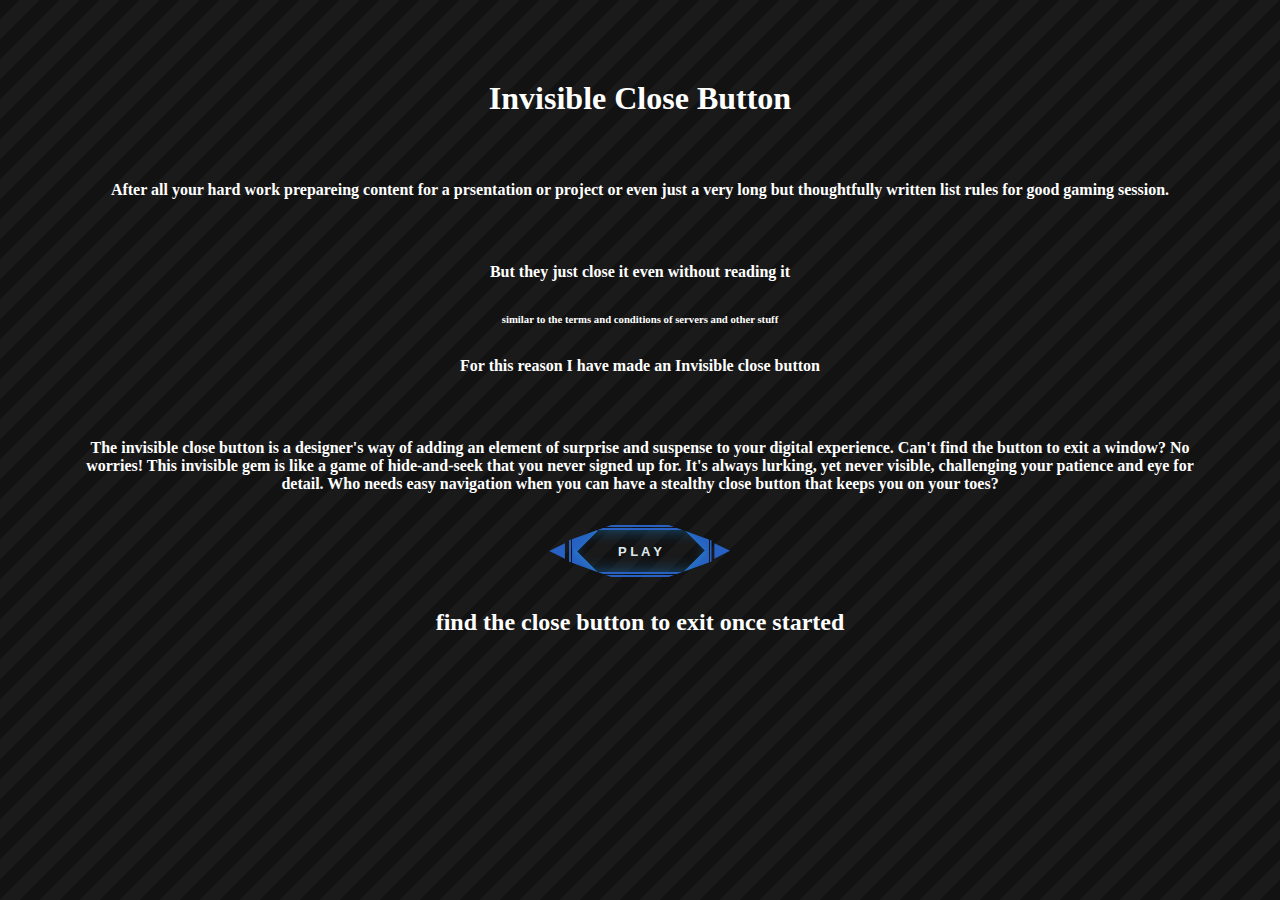
<file: InvisibleCloseButton/index.html>
<!DOCTYPE html>
<html lang="en">
<head>
    <meta charset="UTF-8">
    <meta name="viewport" content="width=device-width, initial-scale=1.0">
    <link rel="stylesheet" href="style.css">
    <title>CLOSE</title>
</head>
<body>
    <h1>Invisible Close Button</h1>
    <h4>After all your hard work prepareing content for a prsentation or project or even just a very long but thoughtfully written list rules for good gaming session.</h4>
    <h4>But they just close it even without reading it</h4>
    <h6>similar to the terms and conditions of servers and other stuff</h6>
    <h4>For this reason I have made an Invisible close button</h4>
    <h4>The invisible close button is a designer's way of adding an element of surprise and suspense to your digital experience. Can't find the button to exit a window? No worries! This invisible gem is like a game of hide-and-seek that you never signed up for. It's always lurking, yet never visible, challenging your patience and eye for detail. Who needs easy navigation when you can have a stealthy close button that keeps you on your toes?</h4>
    <a href="close.html"><button class="play">
        P L A Y
        <div id="clip">
            <div id="leftTop" class="corner"></div>
            <div id="rightBottom" class="corner"></div>
            <div id="rightTop" class="corner"></div>
            <div id="leftBottom" class="corner"></div>
        </div>
        <span id="rightArrow" class="arrow"></span>
        <span id="leftArrow" class="arrow"></span>
    </button></a>
    <h2>find the close button to exit once started</h2>
</body>
</html>
</file>
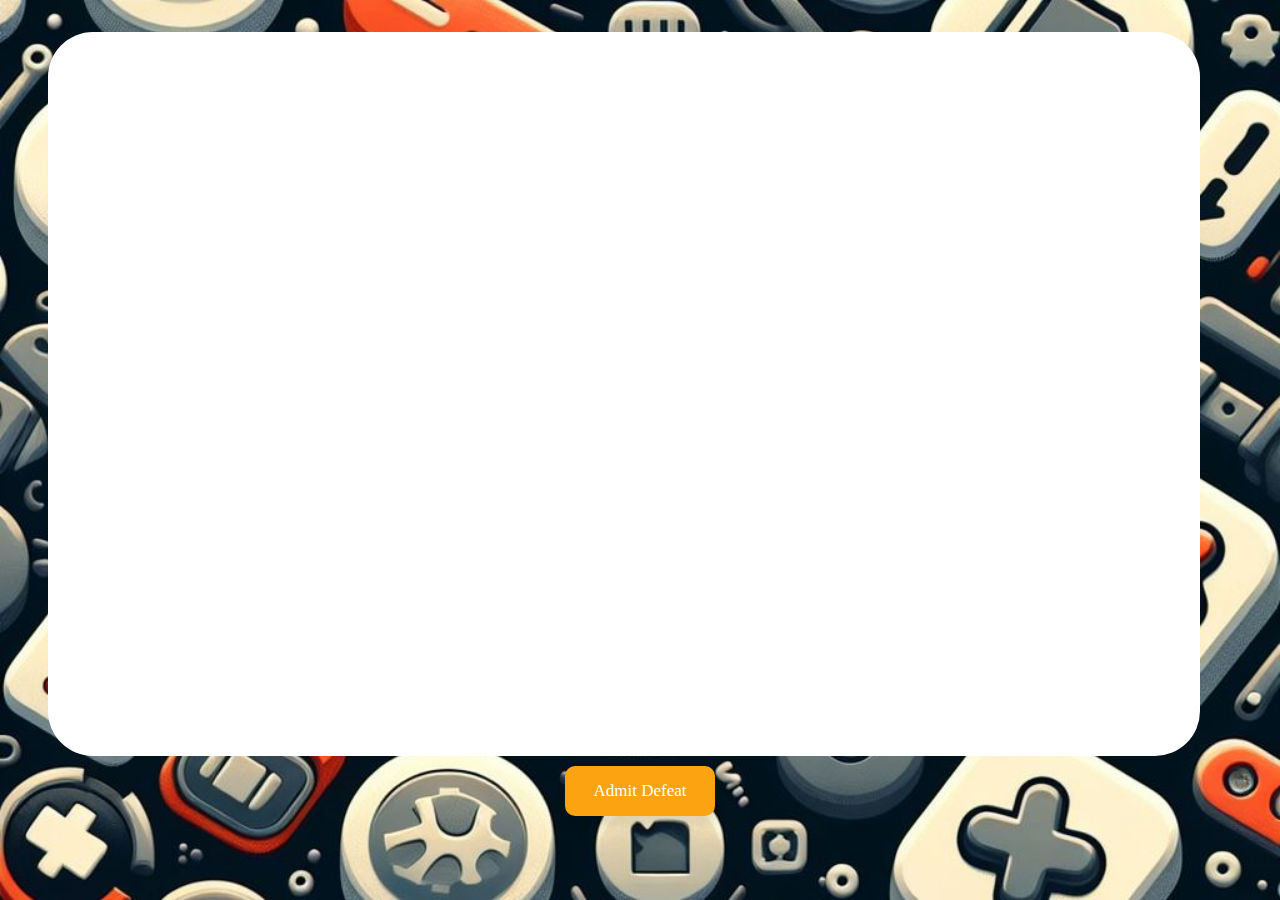
<file: InvisibleCloseButton/close.html>
<!DOCTYPE html>
<html lang="en">
<head>
    <meta charset="UTF-8">
    <meta name="viewport" content="width=device-width, initial-scale=1.0">
    <link rel="stylesheet" href="close.css">
    <title>CLOSE</title>
</head>
<body>
    <div class="box">
        <div class="button-container">
        </div>
        <a id="redirectLink" href="index.html" style="display: none;"></a>

    <!-- JavaScript file -->
    <script src="script.js"></script>
    </div>
    <div class="box2"><div class="uiverse">
        <span class="tooltip">Fooled ya</span>
        <span>
            Admit Defeat
        </span>
    </div>
</div>
    
</body>
</html>
</file>
<file: InvisibleCloseButton/style.css>
* {
    margin: 0;
    padding: 0;
    box-sizing: border-box;
  }
  body{
    background-color: black;
    color: white;
    text-align: center;
    align-items: center;
    margin: 3rem;
    background: #121212; /* Fallback for browsers that don't support gradients */
    background: linear-gradient(
      135deg,
      #121212 25%,
      #1a1a1a 25%,
      #1a1a1a 50%,
      #121212 50%,
      #121212 75%,
      #1a1a1a 75%,
      #1a1a1a
    );
    background-size: 40px 40px;
  
    /* Animation */
    animation: move 4s linear infinite;
  }
  
  @keyframes move {
    0% {
      background-position: 0 0;
    }
    100% {
      background-position: 40px 40px;
    }
  }
  h1, h2, h4{
    padding: 2rem;
  }
  button {
    position: relative;
    width: 11em;
    height: 4em;
    outline: none;
    transition: 0.1s;
    background-color: transparent;
    border: none;
    font-size: 13px;
    font-weight: bold;
    color: #ddebf0;
  }
  
  #clip {
    --color: #2761c3;
    position: absolute;
    top: 0;
    overflow: hidden;
    width: 100%;
    height: 100%;
    border: 5px double var(--color);
    box-shadow: inset 0px 0px 15px #195480;
    -webkit-clip-path: polygon(30% 0%, 70% 0%, 100% 30%, 100% 70%, 70% 100%, 30% 100%, 0% 70%, 0% 30%);
  }
  
  .arrow {
    position: absolute;
    transition: 0.2s;
    background-color: #2761c3;
    top: 35%;
    width: 11%;
    height: 30%;
  }
  
  #leftArrow {
    left: -13.5%;
    -webkit-clip-path: polygon(100% 0, 100% 100%, 0 50%);
  }
  
  #rightArrow {
    -webkit-clip-path: polygon(100% 49%, 0 0, 0 100%);
    left: 102%;
  }
  
  button:hover #rightArrow {
    background-color: #27c39f;
    left: -15%;
    animation: 0.6s ease-in-out both infinite alternate rightArrow8;
  }
  
  button:hover #leftArrow {
    background-color: #27c39f;
    left: 103%;
    animation: 0.6s ease-in-out both infinite alternate leftArrow8;
  }
  
  .corner {
    position: absolute;
    width: 4em;
    height: 4em;
    background-color: #2761c3;
    box-shadow: inset 1px 1px 8px #2781c3;
    transform: scale(1) rotate(45deg);
    transition: 0.2s;
  }
  
  #rightTop {
    top: -1.98em;
    left: 91%;
  }
  
  #leftTop {
    top: -1.96em;
    left: -3.0em;
  }
  
  #leftBottom {
    top: 2.10em;
    left: -2.15em;
  }
  
  #rightBottom {
    top: 45%;
    left: 88%;
  }
  
  button:hover #leftTop {
    animation: 0.1s ease-in-out 0.05s both changeColor8,
    0.2s linear 0.4s both lightEffect8;
  }
  
  button:hover #rightTop {
    animation: 0.1s ease-in-out 0.15s both changeColor8,
    0.2s linear 0.4s both lightEffect8;
  }
  
  button:hover #rightBottom {
    animation: 0.1s ease-in-out 0.25s both changeColor8,
    0.2s linear 0.4s both lightEffect8;
  }
  
  button:hover #leftBottom {
    animation: 0.1s ease-in-out 0.35s both changeColor8,
    0.2s linear 0.4s both lightEffect8;
  }
  
  button:hover .corner {
    transform: scale(1.25) rotate(45deg);
  }
  
  button:hover #clip {
    animation: 0.2s ease-in-out 0.55s both greenLight8;
    --color: #27c39f;
  }
  
  @keyframes changeColor8 {
    from {
      background-color: #2781c3;
    }
  
    to {
      background-color: #27c39f;
    }
  }
  
  @keyframes lightEffect8 {
    from {
      box-shadow: 1px 1px 5px #27c39f;
    }
  
    to {
      box-shadow: 0 0 2px #27c39f;
    }
  }
  
  @keyframes greenLight8 {
    from {
    }
  
    to {
      box-shadow: inset 0px 0px 32px #27c39f;
    }
  }
  
  @keyframes leftArrow8 {
    from {
      transform: translate(0px);
    }
  
    to {
      transform: translateX(10px);
    }
  }
  
  @keyframes rightArrow8 {
    from {
      transform: translate(0px);
    }
  
    to {
      transform: translateX(-10px);
    }
  }
</file>
<file: InvisibleCloseButton/close.css>
*{
    margin: 0;
    padding: 0;
    box-sizing: border-box;
}
body{
    background-color: azure;
    background-image: url(Designer.png);
    background-repeat: no-repeat;
    background-size: cover;
    
}
.box{
    padding: 2rem;
    width: 90%;
    height:fit-content;
    background-color:#ffffff;
    border-radius: 45px;
    margin-left: 3rem;
    margin-top: 2rem;
}

/* Styling for the invisible buttons */
.invisible-button {
    width: 50px; /* Adjust width as needed */
    height: 50px; /* Adjust height as needed */
    background-color: white;
    border: none;
    outline: none;
    margin: 5px; /* Adjust margin as needed */
    display: inline-block;
    /* Make the button invisible on a white background */
}
.uiverse {
    position: relative;
    background: #fca311;
    color: #ffffff;
    padding: 15px;
    margin: 10px;
    border-radius: 10px;
    width: 150px;
    height: 50px;
    font-size: 17px;
    display: flex;
    justify-content: center;
    align-items: center;
    flex-direction: column;
    box-shadow: 0 10px 10px rgba(0, 0, 0, 0.1);
    cursor: pointer;
    transition: all 0.2s cubic-bezier(0.68, -0.55, 0.265, 1.55);
  }
  .box2{
    display: flex;
    justify-content: center;
  }
  .tooltip {
    position: absolute;
    top: 0;
    font-size: 14px;
    background: #ffffff;
    color: #ffffff;
    padding: 5px 8px;
    border-radius: 5px;
    box-shadow: 0 10px 10px rgba(0, 0, 0, 0.1);
    opacity: 0;
    pointer-events: none;
    transition: all 0.3s cubic-bezier(0.68, -0.55, 0.265, 1.55);
  }
  
  .tooltip::before {
    position: absolute;
    content: "";
    height: 8px;
    width: 8px;
    background: #ffffff;
    bottom: -3px;
    left: 50%;
    transform: translate(-50%) rotate(45deg);
    transition: all 0.3s cubic-bezier(0.68, -0.55, 0.265, 1.55);
  }
  
  .uiverse:hover .tooltip {
    top: -45px;
    opacity: 1;
    visibility: visible;
    pointer-events: auto;
  }
  
  svg:hover span,
  svg:hover .tooltip {
    text-shadow: 0px -1px 0px rgba(0, 0, 0, 0.1);
  }
  
  .uiverse:hover,
  .uiverse:hover .tooltip,
  .uiverse:hover .tooltip::before {
    background: linear-gradient(320deg, rgb(3, 77, 146), rgb(0, 60, 255));
    color: #ffffff;
  }
</file>
